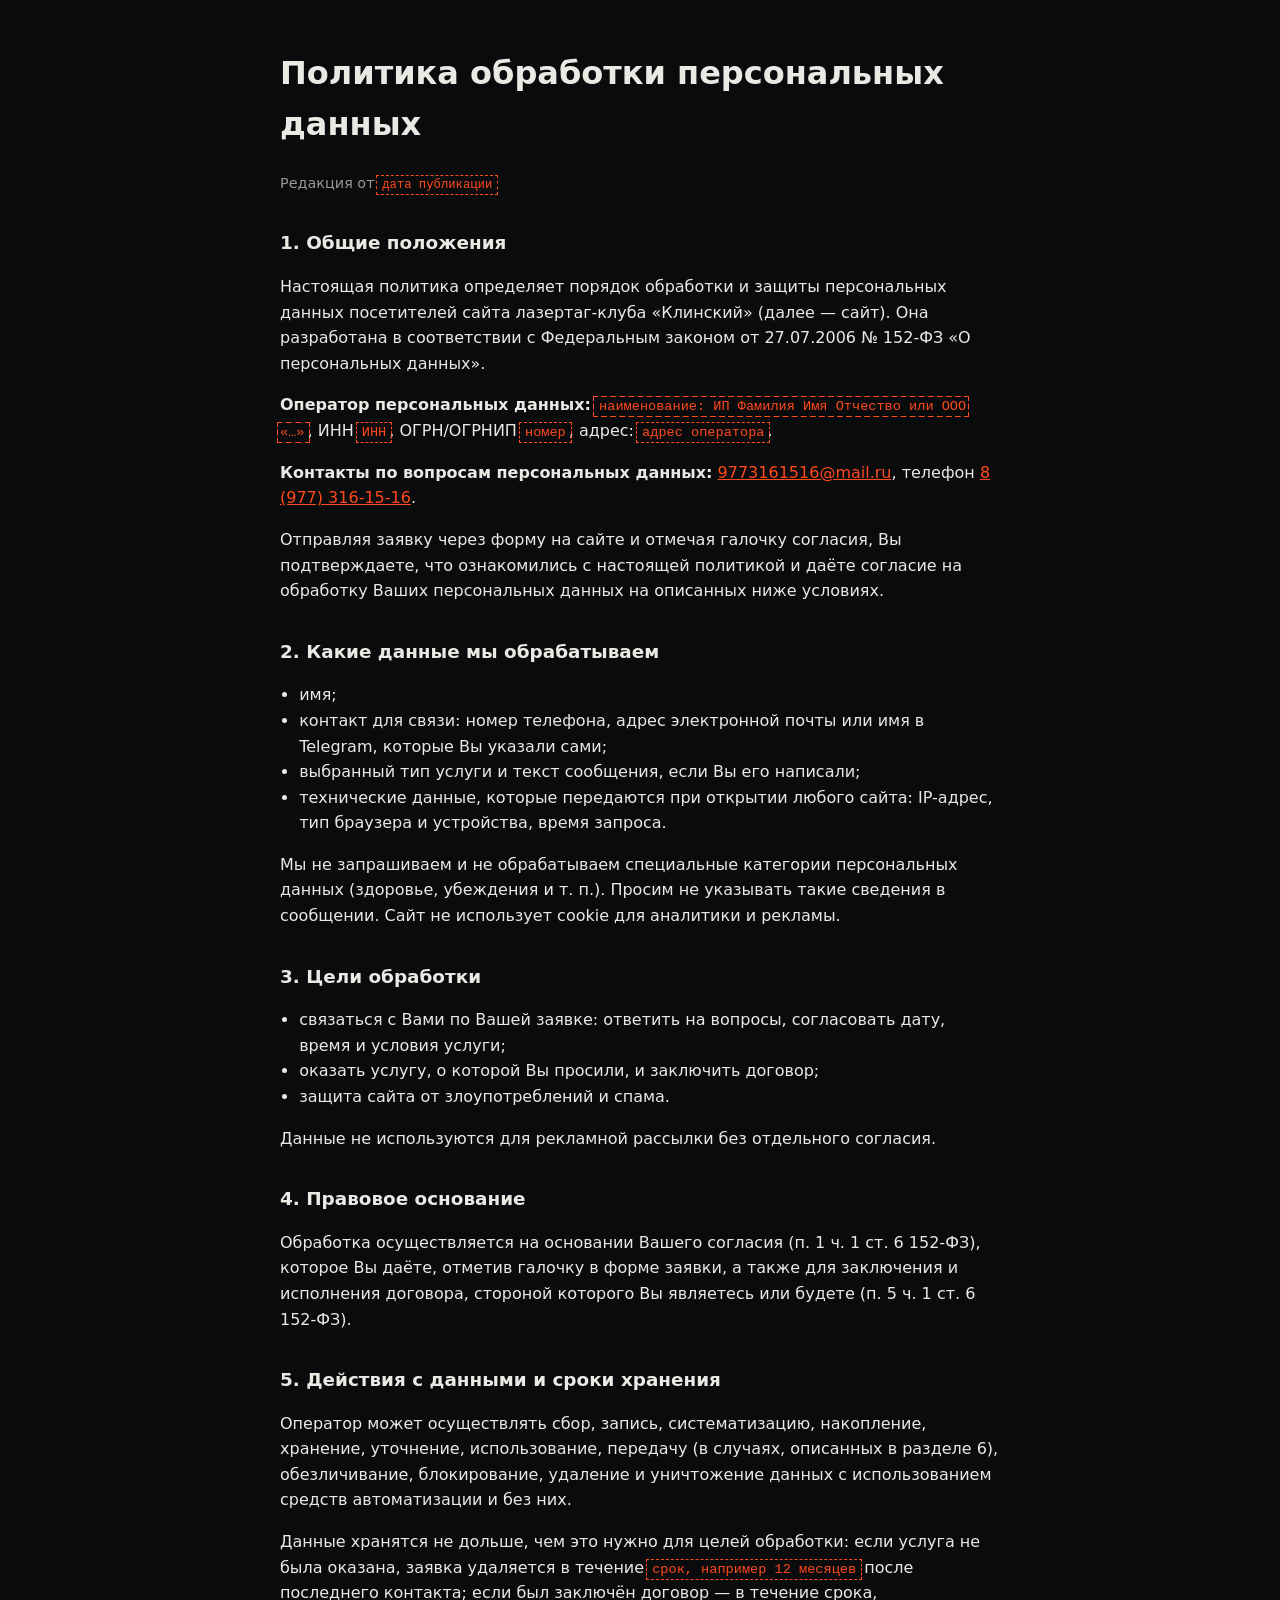
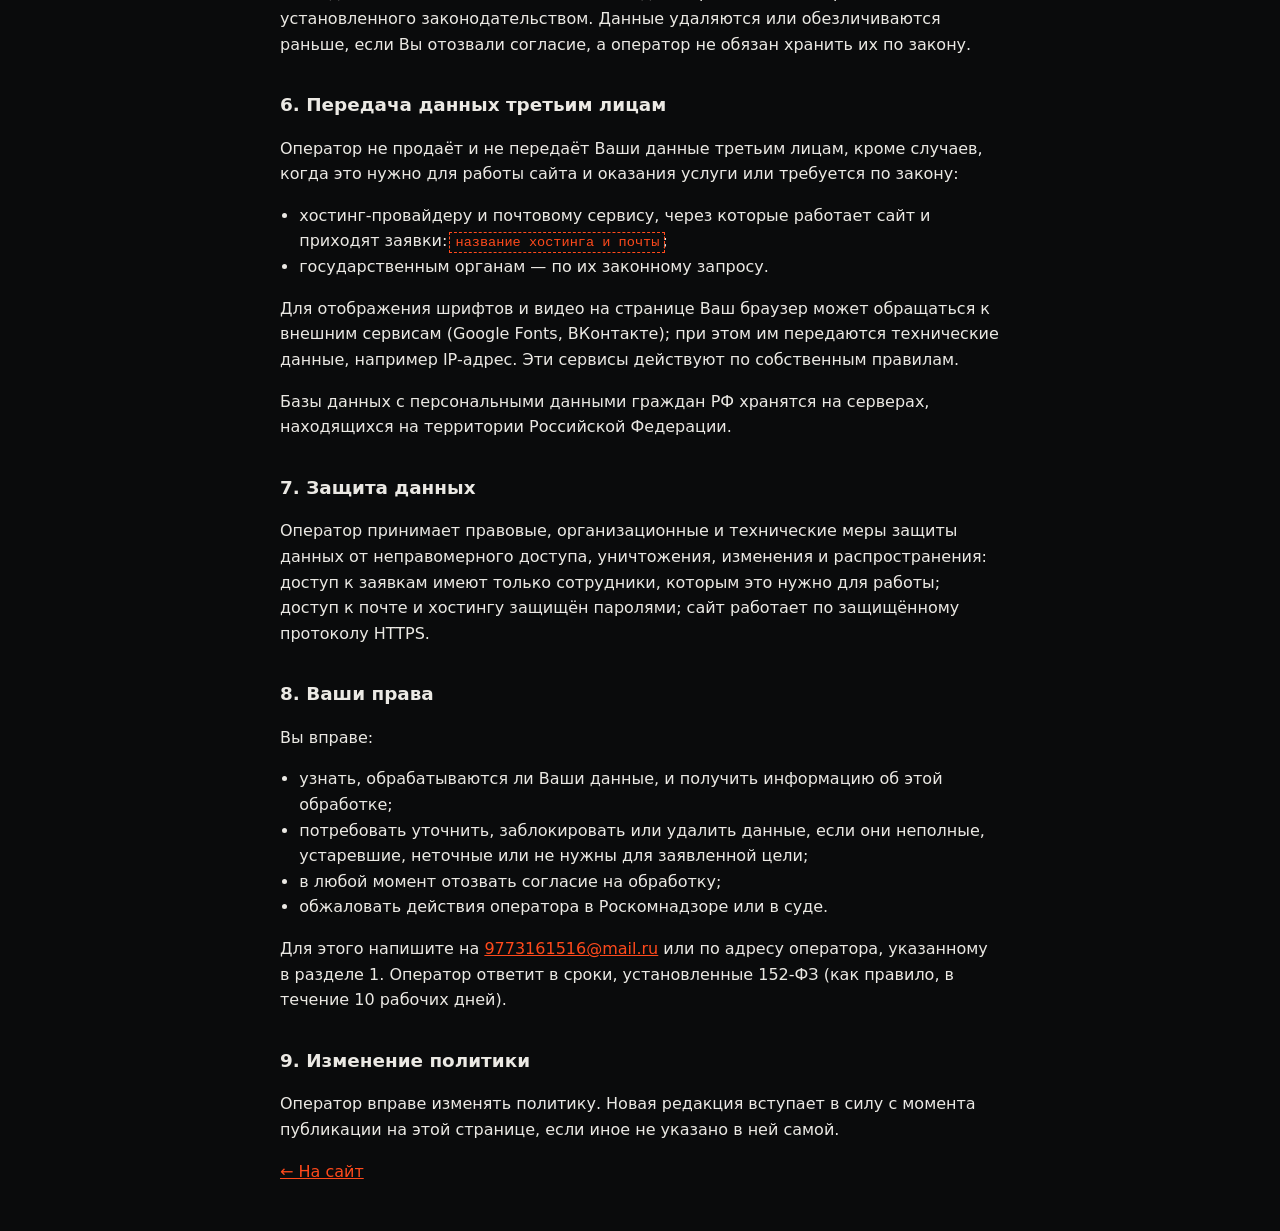
<file: privacy.html>
<!doctype html>
<html lang="ru">
<head>
<meta charset="utf-8">
<meta name="viewport" content="width=device-width,initial-scale=1">
<meta name="robots" content="noindex">
<title>Политика обработки персональных данных</title>
<style>body{background:#0a0b0c;color:#ebe9e4;font:16px/1.6 system-ui,Arial,sans-serif;max-width:720px;margin:48px auto;padding:0 20px}a{color:#ff4a1c}h2{margin-top:1.8em;font-size:1.15em}ul{padding-left:1.2em}.todo{font-family:ui-monospace,Consolas,monospace;font-size:.85em;color:#ff4a1c;outline:1px dashed #ff4a1c;outline-offset:2px;padding:0 3px}.muted{color:#9a9890;font-size:.9em}</style>
</head>
<body>
<h1>Политика обработки персональных данных</h1>
<p class="muted">Редакция от <span class="todo">дата публикации</span></p>
<!-- Типовой минимальный текст по требованиям Федерального закона № 152-ФЗ «О персональных данных».
     Красные метки заполнить данными владельца сайта и удалить их оформление. Перед запуском текст желательно показать юристу. -->

<h2>1. Общие положения</h2>
<p>Настоящая политика определяет порядок обработки и защиты персональных данных посетителей сайта лазертаг-клуба «Клинский» (далее — сайт). Она разработана в соответствии с Федеральным законом от 27.07.2006 № 152-ФЗ «О персональных данных».</p>
<p><b>Оператор персональных данных:</b> <span class="todo">наименование: ИП Фамилия Имя Отчество или ООО «…»</span>, ИНН <span class="todo">ИНН</span>, ОГРН/ОГРНИП <span class="todo">номер</span>, адрес: <span class="todo">адрес оператора</span>.</p>
<p><b>Контакты по вопросам персональных данных:</b> <a href="mailto:9773161516@mail.ru">9773161516@mail.ru</a>, телефон <a href="tel:+79773161516">8 (977) 316-15-16</a>.</p>
<p>Отправляя заявку через форму на сайте и отмечая галочку согласия, Вы подтверждаете, что ознакомились с настоящей политикой и даёте согласие на обработку Ваших персональных данных на описанных ниже условиях.</p>

<h2>2. Какие данные мы обрабатываем</h2>
<ul>
<li>имя;</li>
<li>контакт для связи: номер телефона, адрес электронной почты или имя в Telegram, которые Вы указали сами;</li>
<li>выбранный тип услуги и текст сообщения, если Вы его написали;</li>
<li>технические данные, которые передаются при открытии любого сайта: IP-адрес, тип браузера и устройства, время запроса.</li>
</ul>
<p>Мы не запрашиваем и не обрабатываем специальные категории персональных данных (здоровье, убеждения и т. п.). Просим не указывать такие сведения в сообщении. Сайт не использует cookie для аналитики и рекламы.</p>

<h2>3. Цели обработки</h2>
<ul>
<li>связаться с Вами по Вашей заявке: ответить на вопросы, согласовать дату, время и условия услуги;</li>
<li>оказать услугу, о которой Вы просили, и заключить договор;</li>
<li>защита сайта от злоупотреблений и спама.</li>
</ul>
<p>Данные не используются для рекламной рассылки без отдельного согласия.</p>

<h2>4. Правовое основание</h2>
<p>Обработка осуществляется на основании Вашего согласия (п. 1 ч. 1 ст. 6 152-ФЗ), которое Вы даёте, отметив галочку в форме заявки, а также для заключения и исполнения договора, стороной которого Вы являетесь или будете (п. 5 ч. 1 ст. 6 152-ФЗ).</p>

<h2>5. Действия с данными и сроки хранения</h2>
<p>Оператор может осуществлять сбор, запись, систематизацию, накопление, хранение, уточнение, использование, передачу (в случаях, описанных в разделе 6), обезличивание, блокирование, удаление и уничтожение данных с использованием средств автоматизации и без них.</p>
<p>Данные хранятся не дольше, чем это нужно для целей обработки: если услуга не была оказана, заявка удаляется в течение <span class="todo">срок, например 12 месяцев</span> после последнего контакта; если был заключён договор — в течение срока, установленного законодательством. Данные удаляются или обезличиваются раньше, если Вы отозвали согласие, а оператор не обязан хранить их по закону.</p>

<h2>6. Передача данных третьим лицам</h2>
<p>Оператор не продаёт и не передаёт Ваши данные третьим лицам, кроме случаев, когда это нужно для работы сайта и оказания услуги или требуется по закону:</p>
<ul>
<li>хостинг-провайдеру и почтовому сервису, через которые работает сайт и приходят заявки: <span class="todo">название хостинга и почты</span>;</li>
<li>государственным органам — по их законному запросу.</li>
</ul>
<!-- Если в send.php включена отправка в Telegram (telegram_token), добавьте пункт в список выше:
<li>мессенджеру Telegram, куда дублируются заявки (сервис может находиться за пределами РФ; отметьте это и в уведомлении Роскомнадзора).</li> -->
<p>Для отображения шрифтов и видео на странице Ваш браузер может обращаться к внешним сервисам (Google Fonts, ВКонтакте); при этом им передаются технические данные, например IP-адрес. Эти сервисы действуют по собственным правилам.</p>
<p>Базы данных с персональными данными граждан РФ хранятся на серверах, находящихся на территории Российской Федерации.</p>

<h2>7. Защита данных</h2>
<p>Оператор принимает правовые, организационные и технические меры защиты данных от неправомерного доступа, уничтожения, изменения и распространения: доступ к заявкам имеют только сотрудники, которым это нужно для работы; доступ к почте и хостингу защищён паролями; сайт работает по защищённому протоколу HTTPS.</p>

<h2>8. Ваши права</h2>
<p>Вы вправе:</p>
<ul>
<li>узнать, обрабатываются ли Ваши данные, и получить информацию об этой обработке;</li>
<li>потребовать уточнить, заблокировать или удалить данные, если они неполные, устаревшие, неточные или не нужны для заявленной цели;</li>
<li>в любой момент отозвать согласие на обработку;</li>
<li>обжаловать действия оператора в Роскомнадзоре или в суде.</li>
</ul>
<p>Для этого напишите на <a href="mailto:9773161516@mail.ru">9773161516@mail.ru</a> или по адресу оператора, указанному в разделе 1. Оператор ответит в сроки, установленные 152-ФЗ (как правило, в течение 10 рабочих дней).</p>

<h2>9. Изменение политики</h2>
<p>Оператор вправе изменять политику. Новая редакция вступает в силу с момента публикации на этой странице, если иное не указано в ней самой.</p>

<p><a href="index.html">← На сайт</a></p>
</body>
</html>
</file>
